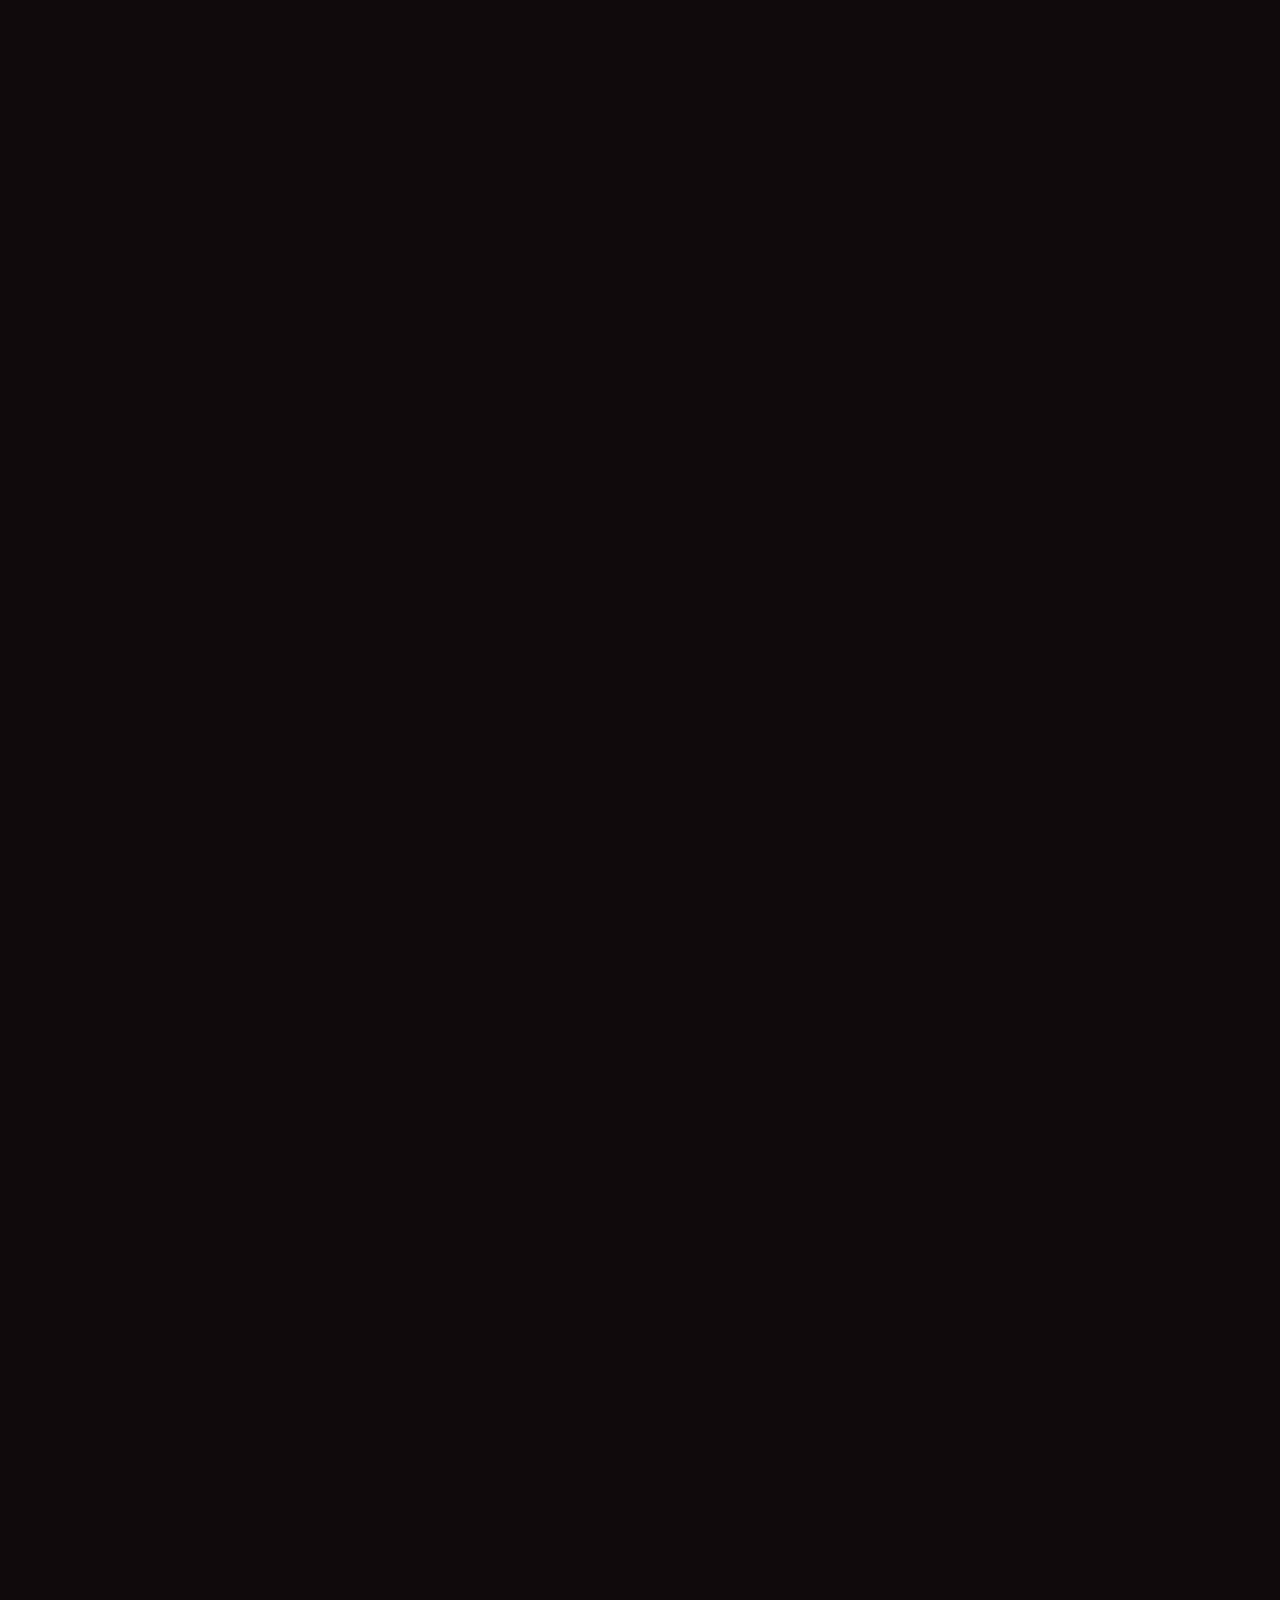
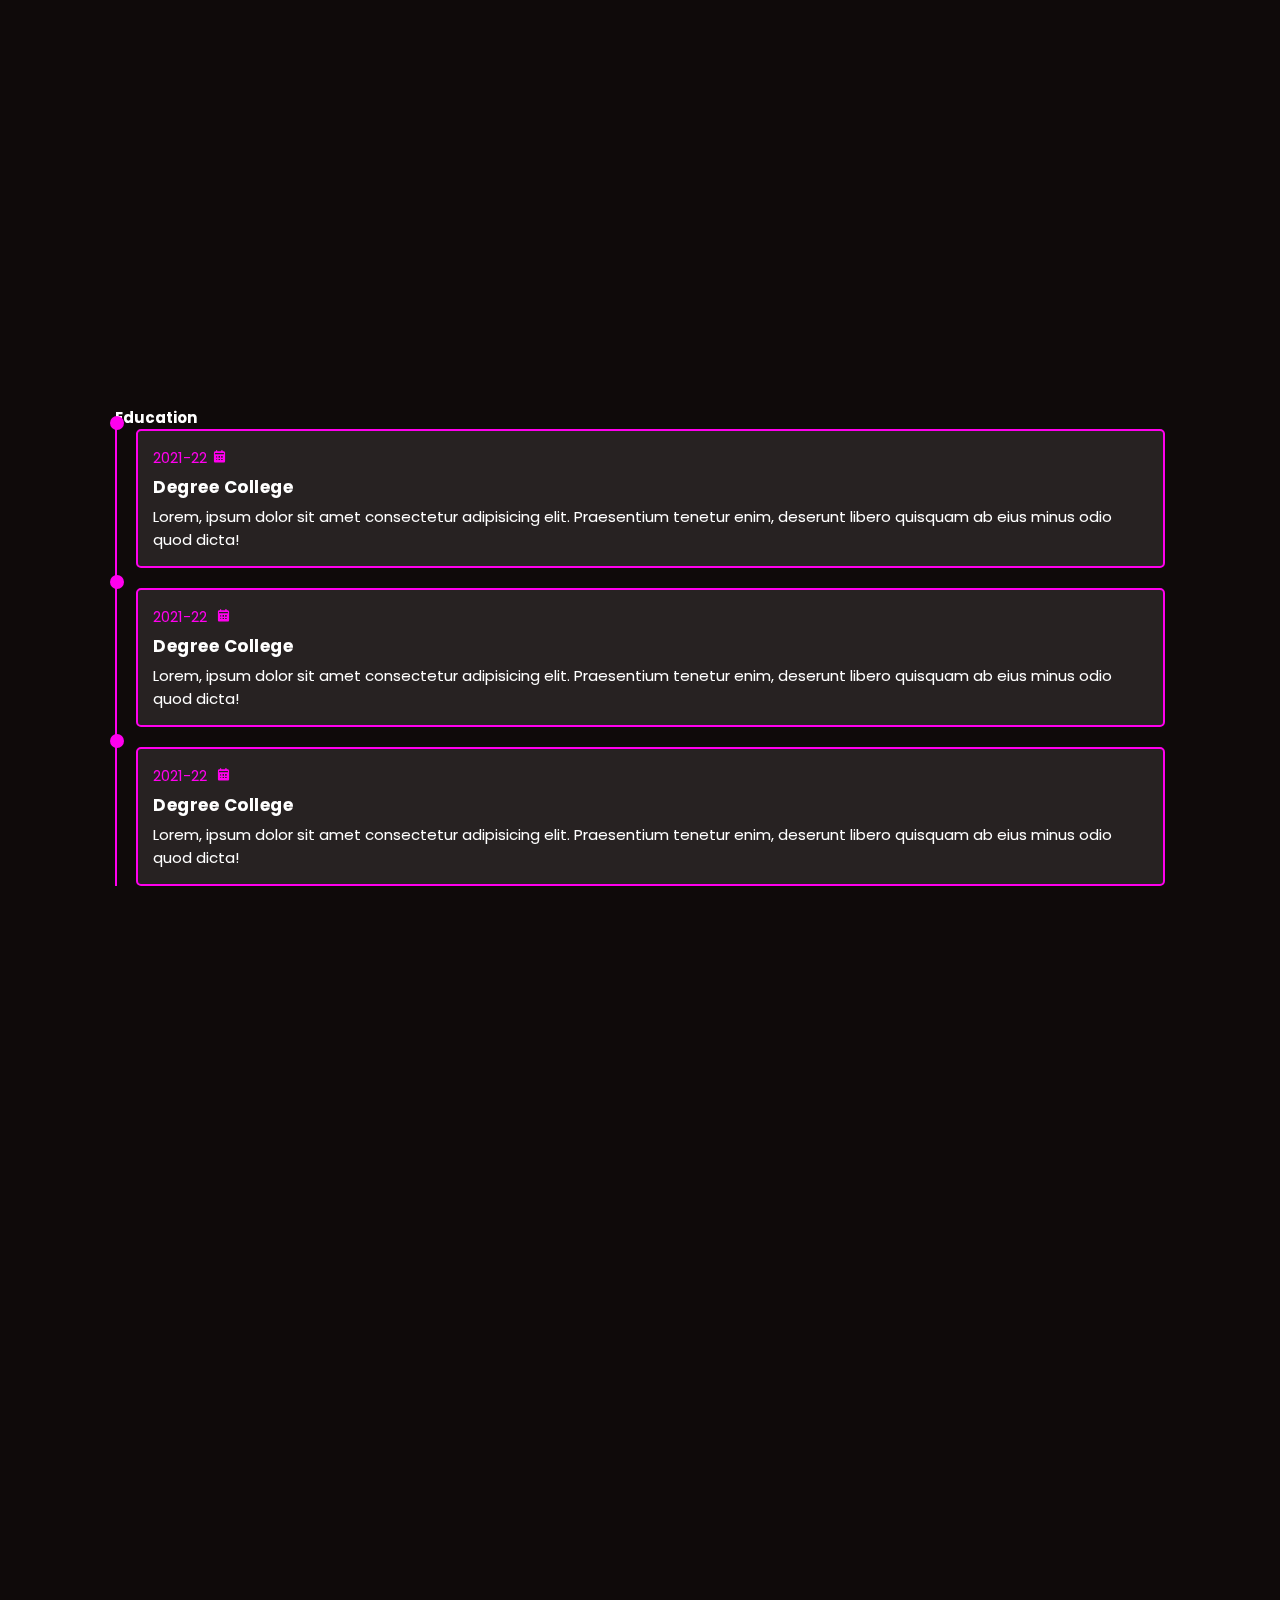
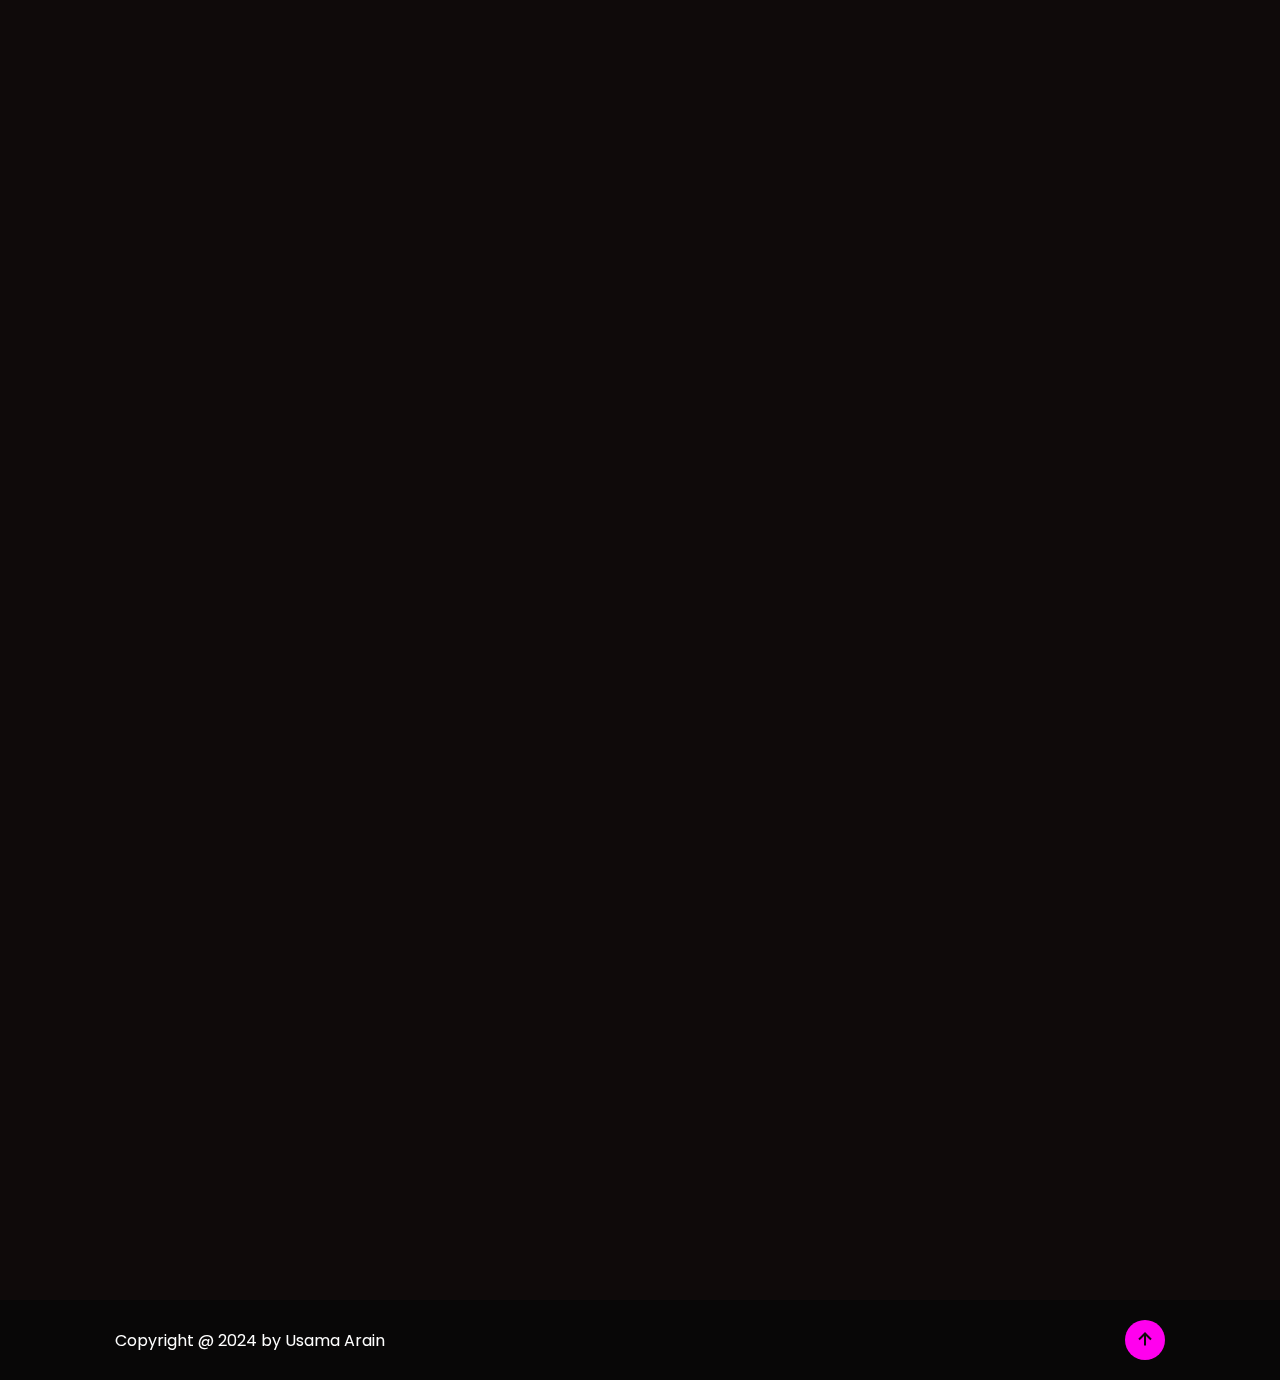
<file: index.html>
<!DOCTYPE html>
<html lang="en">

<head>
    <meta charset="UTF-8">
    <meta name="viewport" content="width=device-width, initial-scale=1.0">
    <title>Usama Arain Portfolio</title>
    <link rel="stylesheet" href="style.css">
    <link href='https://unpkg.com/boxicons@2.1.4/css/boxicons.min.css' rel='stylesheet'>
</head>

<body>
    <!-- *************************Navbar************************* -->
    <header class="header">
        <a href="#" class="logo">Arain</a>
        <i class='bx bx-menu' id="menu" style='color:#ffffff'></i>
        <nav class="navbar">
            <a href="#home" style="--vlr:1" class="active">Home</a>
            <a href="#about" style="--vlr:2">About Me</a>
            <a href="#education" style="--vlr:3">Education</a>
            <a href="#skills" style="--vlr:4">Skills</a>
            <a href="#contact" style="--vlr:5">Contact Me</a>
        </nav>
    </header>
    <!-- *************************Home Section************************* -->
    <section class="home"  id="home">
        <div class="text-content">
            <h1>I'm USama Arain</h1>
            <div class="text-animation">
                <h2>Frontend Developer</h2>
            </div>
            <p>Lorem ipsum dolor sit amet consectetur adipisicing elit. Ea, <br>illum! Libero cupiditate sunt officiis
                laudantium inventore vero, <br> praesentium iure accusantium <br> asperiores nobis architecto qui maiores, debitis
                at, eaque vel! Officiis, <br> vel reprehenderit dicta cumque doloremque qui.</p>
            <div class="btn-section">
                <button class="btn">Hire me</button>
                <button class="btn">Let's Talk</button>
            </div>
            <div class="social-media">
                <i class='bx bxl-twitter' style="--vlr:7"></i>
                <i class='bx bxl-facebook' style="--vlr:8"></i>
                <i class='bx bxl-youtube' style="--vlr:9"></i>
            </div>
        </div>
        <img src="./MdSay.png" alt="">
    </section>
    <!-- *************************About Section************************* -->
    <section class="about" id="about">
        <h2 class="title">About <span>Me</span></h2>
        <img src="./MdSay.png" alt="" class="aboutImg">
        <div class="text-content2">
            <h2>Frontend Developer</h2>
            <p>Lorem ipsum dolor sit amet consectetur adipisicing elit. Iste asperiores molestiae nemo ipsam porro nam
                nesciunt repudiandae voluptates blanditiis soluta eum, tempora explicabo optio corrupti ullam quidem
                magnam quaerat qui dolorem architecto in dignissimos! Nostrum fugit, modi sed fugiat possimus maxime
                voluptates ea molestiae animi, nesciunt inventore libero hic. Consectetur praesentium facere aut
                perspiciatis voluptate. Nam sunt perspiciatis quasi rem.</p>
            <button class="btn">Read More</button>
        </div>
    </section>
    <!-- *************************Education Section************************* -->
    <section class="education" id="education">
        <h2 class="title">My <span>Education</span></h2>
                <h2>Education</h2>
                <div class="box">
                    <div class="education-content">
                        <div class="content">
                            <div class="year">2021-22<i class='bx bxs-calendar'></i></div>
                            <h3>Degree College</h3>
                            <p>Lorem, ipsum dolor sit amet consectetur adipisicing elit. Praesentium tenetur enim,
                                deserunt libero quisquam ab eius minus odio quod dicta!</p>
                        </div>
                    </div>
                    <div class="education-content">
                        <div class="content">
                            <div class="year">2021-22 <i class='bx bxs-calendar'></i></div>
                            <h3>Degree College</h3>
                            <p>Lorem, ipsum dolor sit amet consectetur adipisicing elit. Praesentium tenetur enim,
                                deserunt libero quisquam ab eius minus odio quod dicta!</p>
                        </div>
                    </div>
                    <div class="education-content">
                        <div class="content">
                            <div class="year">2021-22 <i class='bx bxs-calendar'></i></div>
                            <h3>Degree College</h3>
                            <p>Lorem, ipsum dolor sit amet consectetur adipisicing elit. Praesentium tenetur enim,
                                deserunt libero quisquam ab eius minus odio quod dicta!</p>
                        </div>
                    </div>
                </div>
            </div>
        </div>
    </section>
    <!-- *************************Skills Section************************* -->
    <section class="skills" id="skills">
        <h2 class="title">My <span>Skills</span></h2>
        <div class="wrapper">
            <div class="skill-content">
                <h3 class="skill-title">Language</h3>
                <div class="skill-box skill-box1">
                    <div class="single-skill">
                        <span class="topic">HTML</span>
                        <span class="topic">90%</span>
                    </div>
                    <div class="bar-side">
                        <div class="bar bar-1"></div>
                    </div>
                    <div class="single-skill">
                        <span class="topic">CSS</span>
                        <span class="topic">80%</span>
                    </div>
                    <div class="bar-side">
                        <div class="bar bar-2"></div>
                    </div>
                    <div class="single-skill">
                        <span class="topic">JavaScript</span>
                        <span class="topic">70%</span>
                    </div>
                    <div class="bar-side">
                        <div class="bar bar-3"></div>
                    </div>
                </div>
            </div>
        </div>
    </section>
    <!-- *************************Contact Section************************* -->
    <section class="contact" id="contact">
        <h2 class="title">Contact<span>Me</span></h2>
        <form action="#" id="">
            <div class="input-box">
                <input type="text" required placeholder="Full Name">
                <input type="email" required placeholder="Email">
            </div>
            <div class="input-box">
                <input type="tel" required placeholder="Mobile Number">
                <input type="email" required placeholder="Subject For">
            </div>
            <textarea name="" id="" cols="30" rows="10" placeholder="Message" required></textarea>
            <input type="submit" value="Send Message" class="btn">
        </form>

    </section>
    <footer>
        <div class="text">
            <p>Copyright @ 2024 by Usama Arain</p>
        </div>
       <a href="#"> <i class='bx bx-up-arrow-alt'></i></a>
    </footer>
    <script src="app.js"></script>
</body>

</html>
</file>
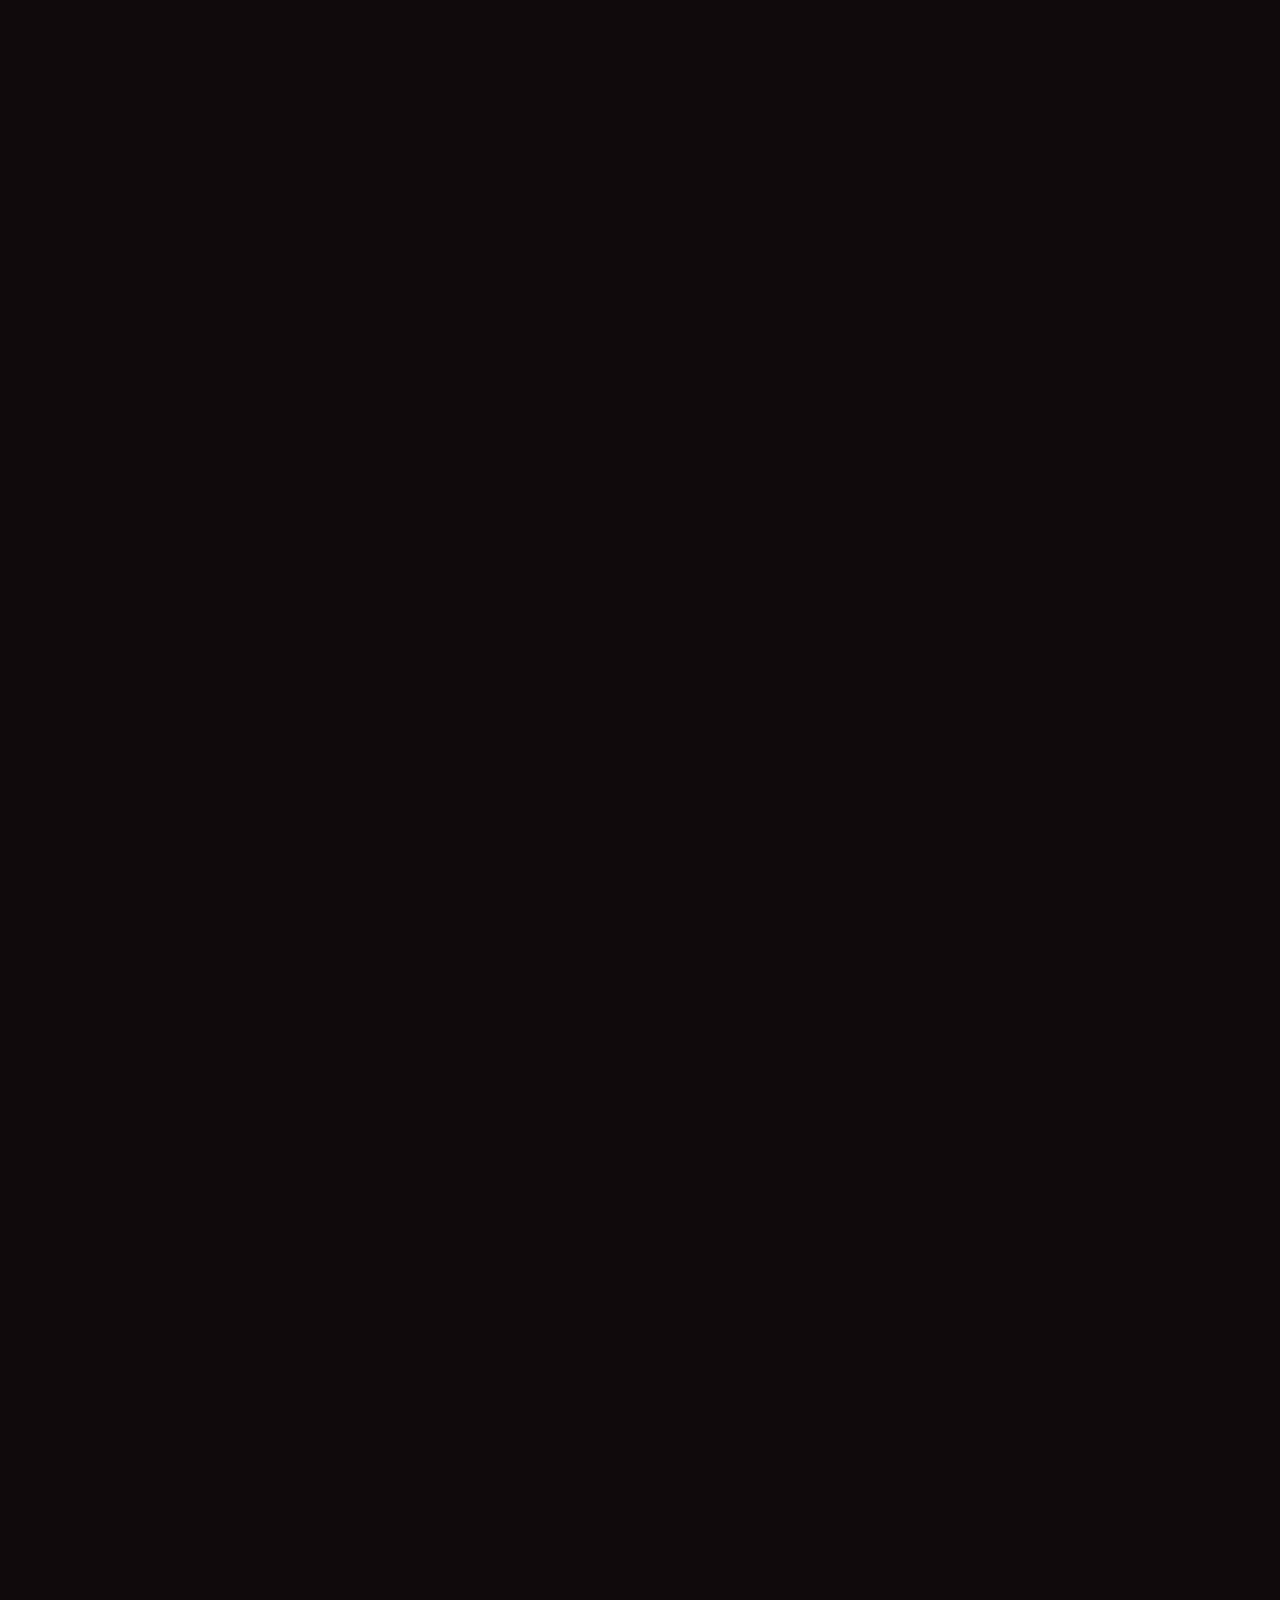
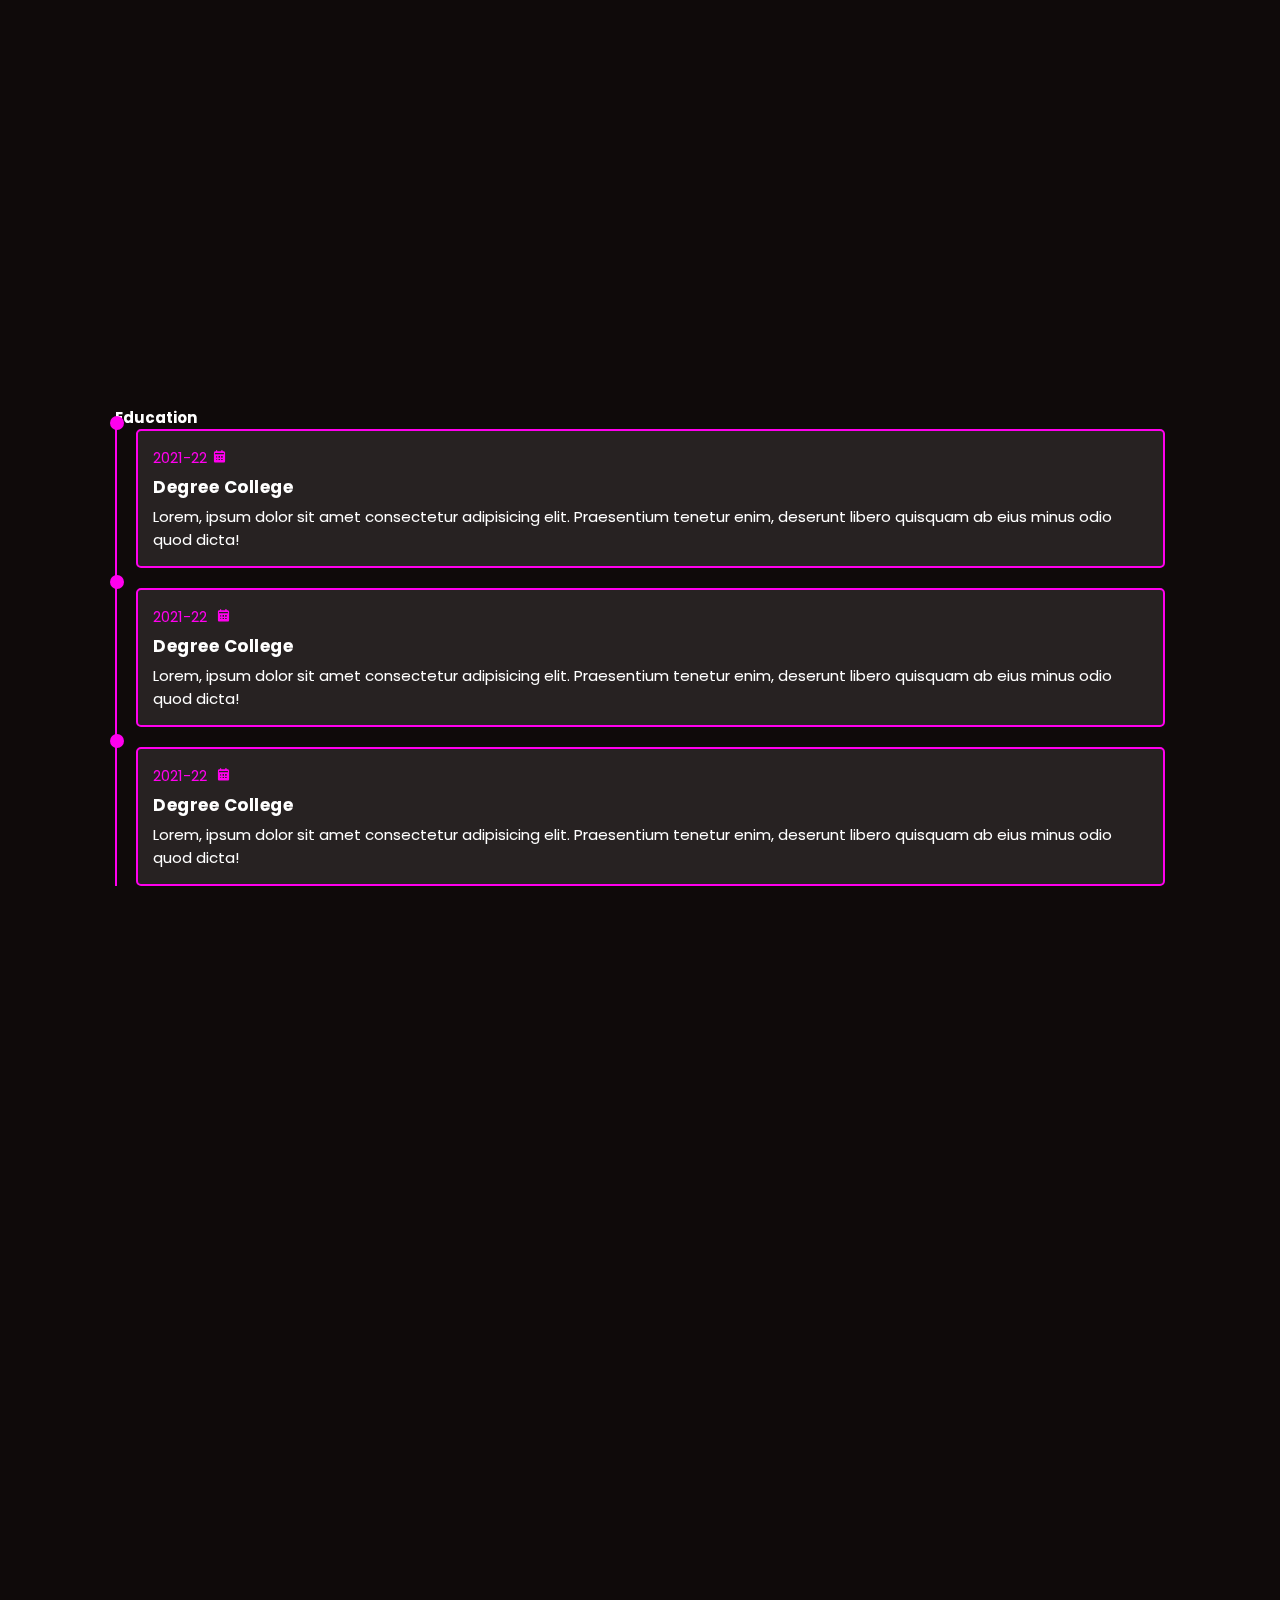
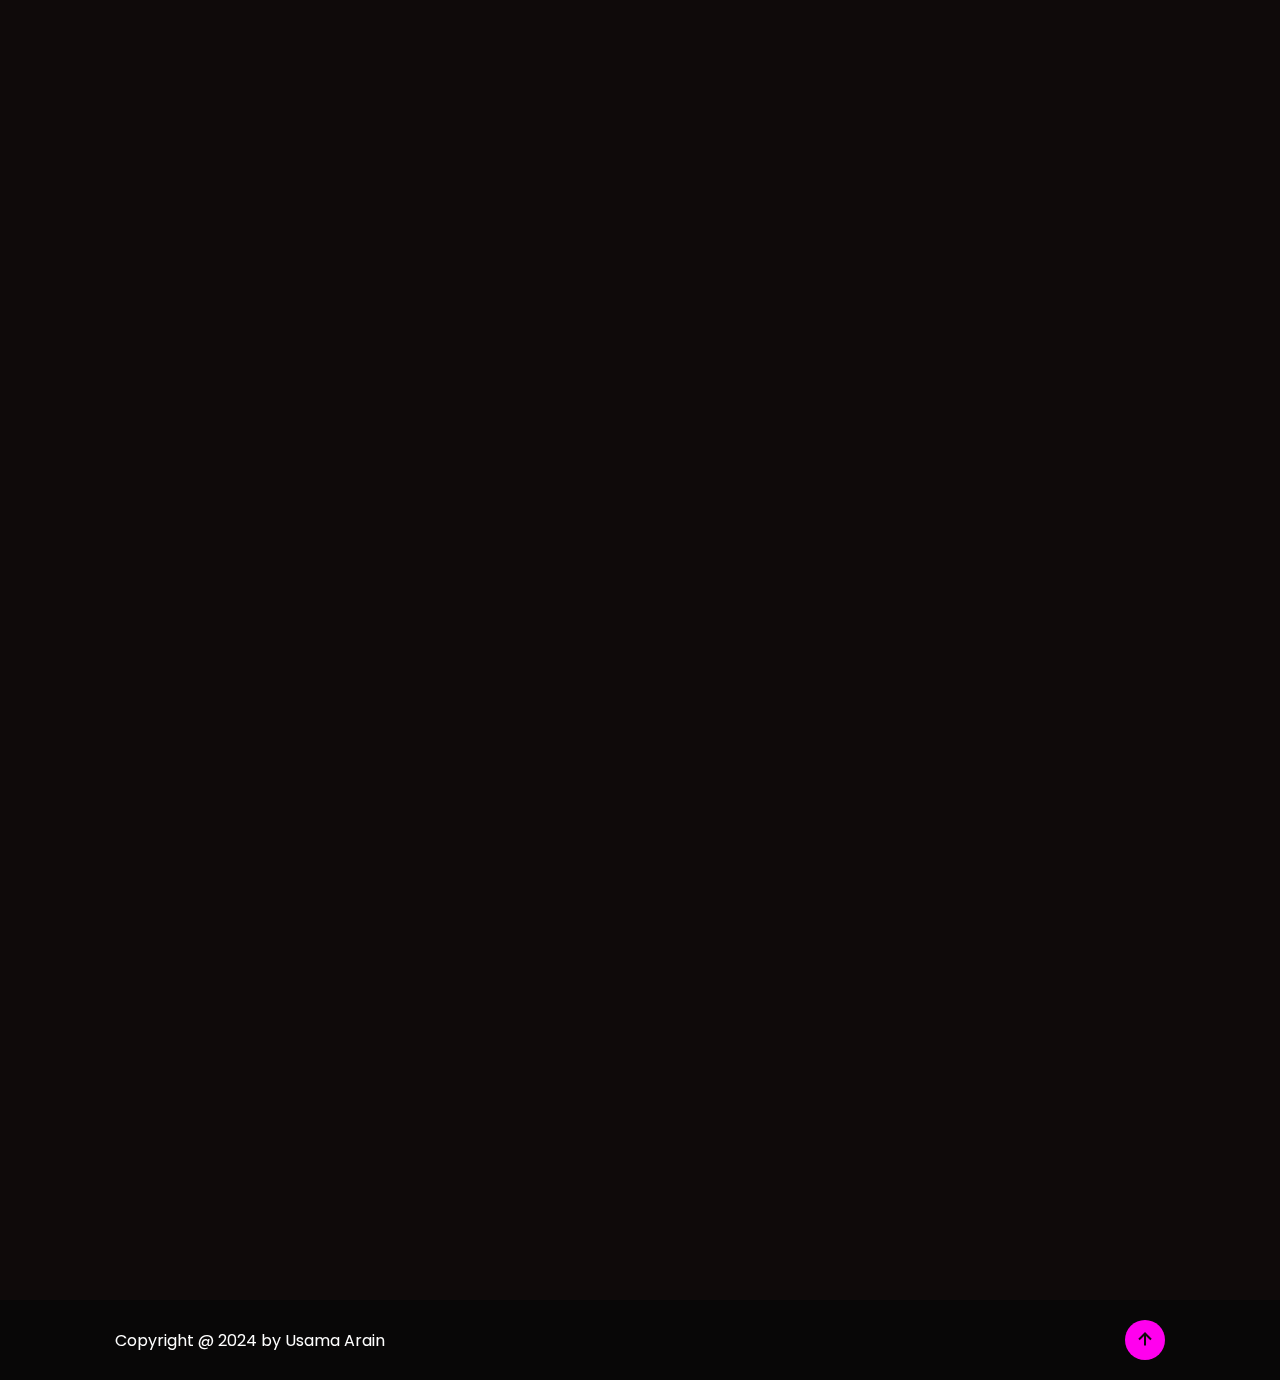
<file: iindex.html>
<!DOCTYPE html>
<html lang="en">

<head>
    <meta charset="UTF-8">
    <meta name="viewport" content="width=device-width, initial-scale=1.0">
    <title>Usama Arain Portfolio</title>
    <link rel="stylesheet" href="style.css">
    <link href='https://unpkg.com/boxicons@2.1.4/css/boxicons.min.css' rel='stylesheet'>
</head>

<body>
    <!-- *************************Navbar************************* -->
    <header class="header">
        <a href="#" class="logo">Arain</a>
        <i class='bx bx-menu' id="menu" style='color:#ffffff'></i>
        <nav class="navbar">
            <a href="#home" style="--vlr:1" class="active">Home</a>
            <a href="#about" style="--vlr:2">About Me</a>
            <a href="#education" style="--vlr:3">Education</a>
            <a href="#skills" style="--vlr:4">Skills</a>
            <a href="#contact" style="--vlr:5">Contact Me</a>
        </nav>
    </header>
    <!-- *************************Home Section************************* -->
    <section class="home"  id="home">
        <div class="text-content">
            <h1>I'm USama Arain</h1>
            <div class="text-animation">
                <h2>Frontend Developer</h2>
            </div>
            <p>Lorem ipsum dolor sit amet consectetur adipisicing elit. Ea, <br>illum! Libero cupiditate sunt officiis
                laudantium inventore vero, <br> praesentium iure accusantium <br> asperiores nobis architecto qui maiores, debitis
                at, eaque vel! Officiis, <br> vel reprehenderit dicta cumque doloremque qui.</p>
            <div class="btn-section">
                <button class="btn">Hire me</button>
                <button class="btn">Let's Talk</button>
            </div>
            <div class="social-media">
                <i class='bx bxl-twitter' style="--vlr:7"></i>
                <i class='bx bxl-facebook' style="--vlr:8"></i>
                <i class='bx bxl-youtube' style="--vlr:9"></i>
            </div>
        </div>
        <img src="./MdSay.png" alt="">
    </section>
    <!-- *************************About Section************************* -->
    <section class="about" id="about">
        <h2 class="title">About <span>Me</span></h2>
        <img src="./MdSay.png" alt="" class="aboutImg">
        <div class="text-content2">
            <h2>Frontend Developer</h2>
            <p>Lorem ipsum dolor sit amet consectetur adipisicing elit. Iste asperiores molestiae nemo ipsam porro nam
                nesciunt repudiandae voluptates blanditiis soluta eum, tempora explicabo optio corrupti ullam quidem
                magnam quaerat qui dolorem architecto in dignissimos! Nostrum fugit, modi sed fugiat possimus maxime
                voluptates ea molestiae animi, nesciunt inventore libero hic. Consectetur praesentium facere aut
                perspiciatis voluptate. Nam sunt perspiciatis quasi rem.</p>
            <button class="btn">Read More</button>
        </div>
    </section>
    <!-- *************************Education Section************************* -->
    <section class="education" id="education">
        <h2 class="title">My <span>Education</span></h2>
                <h2>Education</h2>
                <div class="box">
                    <div class="education-content">
                        <div class="content">
                            <div class="year">2021-22<i class='bx bxs-calendar'></i></div>
                            <h3>Degree College</h3>
                            <p>Lorem, ipsum dolor sit amet consectetur adipisicing elit. Praesentium tenetur enim,
                                deserunt libero quisquam ab eius minus odio quod dicta!</p>
                        </div>
                    </div>
                    <div class="education-content">
                        <div class="content">
                            <div class="year">2021-22 <i class='bx bxs-calendar'></i></div>
                            <h3>Degree College</h3>
                            <p>Lorem, ipsum dolor sit amet consectetur adipisicing elit. Praesentium tenetur enim,
                                deserunt libero quisquam ab eius minus odio quod dicta!</p>
                        </div>
                    </div>
                    <div class="education-content">
                        <div class="content">
                            <div class="year">2021-22 <i class='bx bxs-calendar'></i></div>
                            <h3>Degree College</h3>
                            <p>Lorem, ipsum dolor sit amet consectetur adipisicing elit. Praesentium tenetur enim,
                                deserunt libero quisquam ab eius minus odio quod dicta!</p>
                        </div>
                    </div>
                </div>
            </div>
        </div>
    </section>
    <!-- *************************Skills Section************************* -->
    <section class="skills" id="skills">
        <h2 class="title">My <span>Skills</span></h2>
        <div class="wrapper">
            <div class="skill-content">
                <h3 class="skill-title">Language</h3>
                <div class="skill-box skill-box1">
                    <div class="single-skill">
                        <span class="topic">HTML</span>
                        <span class="topic">90%</span>
                    </div>
                    <div class="bar-side">
                        <div class="bar bar-1"></div>
                    </div>
                    <div class="single-skill">
                        <span class="topic">CSS</span>
                        <span class="topic">80%</span>
                    </div>
                    <div class="bar-side">
                        <div class="bar bar-2"></div>
                    </div>
                    <div class="single-skill">
                        <span class="topic">JavaScript</span>
                        <span class="topic">70%</span>
                    </div>
                    <div class="bar-side">
                        <div class="bar bar-3"></div>
                    </div>
                </div>
            </div>
        </div>
    </section>
    <!-- *************************Contact Section************************* -->
    <section class="contact" id="contact">
        <h2 class="title">Contact<span>Me</span></h2>
        <form action="#" id="">
            <div class="input-box">
                <input type="text" required placeholder="Full Name">
                <input type="email" required placeholder="Email">
            </div>
            <div class="input-box">
                <input type="tel" required placeholder="Mobile Number">
                <input type="email" required placeholder="Subject For">
            </div>
            <textarea name="" id="" cols="30" rows="10" placeholder="Message" required></textarea>
            <input type="submit" value="Send Message" class="btn">
        </form>

    </section>
    <footer>
        <div class="text">
            <p>Copyright @ 2024 by Usama Arain</p>
        </div>
       <a href="#"> <i class='bx bx-up-arrow-alt'></i></a>
    </footer>
    <script src="app.js"></script>
</body>

</html>
</file>
<file: style.css>
@import url('https://fonts.googleapis.com/css2?family=Poppins:ital,wght@0,300;0,400;0,500;1,500&display=swap');
* {
    margin: 0;
    padding: 0;
    scroll-behavior: smooth;
    box-sizing: border-box;
    font-family: "poppins";
    outline: none;
    border: none; 
    color: #fff;
}
body{
    background: #0f0a0a;
    height: 100vh;
}
html{
    font-size: 62.5%;
    overflow-x: hidden;
}
.header{
    position: fixed;
    left: 0;
    top: 0;
    padding: 2rem 10%;
    width: 100%;
    display: flex;
    justify-content: space-between;
    align-items: center;
    z-index: 100;
}
.sticky{
    border-bottom: 2px solid rgba(255,255,255,.1);
    background: #0f0a0a;
}
.logo{
    font-size: 2.9rem;
    font-weight: 600;
    text-decoration: none;
    color: #fff;
    transform: translateX(-100%);
    opacity: 0;
    animation: RightSlide 1s ease forwards;
}
@keyframes  RightSlide{
    0%{
        transform: translateX(-100%);
        opacity: 0;
    }
    100%{
        transform: translateX(0%);
        opacity: 1;
    }
}

#menu{
    color: #fff;
    font-size: 2.5rem;
    display: none;
}
.navbar a{
    display: inline-block;
    font-size: 1.7rem;
    text-decoration: none;
    margin: 0 2.5rem;
    font-weight: 500;
    letter-spacing: .02;
    transition: .5s ease;
    transform: translateY(-100px);
    opacity: 0;
    animation: TopSlide 1s ease forwards;
    animation-delay: calc(.2s * var(--vlr));
}
@keyframes  TopSlide{
    0%{
        transform: translateY(-100px);
        opacity: 0;
    }
    100%{
        transform: translateY(0px);
        opacity: 1;
    }
}
.navbar a:hover,.navbar a.active{
    color: #ff00ee;
}
section{
    padding: 10rem 9% 2rem;
    min-height: 100vh;
}
.about,.education,.contact,.skills{
    overflow: hidden;
}
.home{
    display: flex;
    justify-content: space-between;
    align-items: center;
}
.text-content{
    max-width: 70rem;
}
.text-content h1{
    font-size: 5rem;
    color: #fff;
    text-transform: capitalize;
    letter-spacing: .05rem;
    font-weight: 600;
    transform: translateY(-100px);
    opacity: 0;
    animation: RightSlide 1s ease forwards;
    animation-delay: 1s;
}
.text-animation{
    position: relative;
    width: 32.8rem;
}
.text-animation h2{
    font-size: 3.2rem;
    font-weight: 700;
    color: transparent;
    -webkit-text-stroke: .7px #ff00ee;
    background: linear-gradient(#ff00ee,#ff00ee);
    background-repeat: no-repeat;
    -webkit-background-clip: text;
    background-position: -33rem 0;
    transform: translateY(-100px);
    opacity: 0;
    animation: textSlide 6s linear infinite,
    TopSlide 1s ease forwards;
    animation-delay: 2s,1.2s;
}
@keyframes textSlide{
    0%,10%,100%{
        background-position: -33rem 0;
    }
    65%,85%{
        background-position: 0 0;
    }
}
.text-animation::before{
    content: "";
    position: absolute;
    left: 0;
    top: 0;
    height: 100%;
    width: 0;
    border-right: 2px solid #ff00ee;
    transform: translateY(-100px);
    opacity: 0;
    animation: CursorSlide 6s linear infinite,
    TopSlide 1s ease forwards;
    animation-delay: 2s,1.2s;
}
@keyframes CursorSlide {
    0%,10%,100%{
        width: 0;
    }
    65%,78%,85%{
        opacity: 1;
        width: 100%;
    }
    75%,81%
    {
        opacity: 0;
    }

}
.text-content p{
    font-size: 1.4rem;
    margin: 1rem 0;
    transform: translateX(100px);
    opacity: 0;
    animation: leftSlide 1s ease forwards;
    animation-delay: 1.4s;
}
@keyframes leftSlide{
    0%{
        transform: translateX(100px);
        opacity: 0;
    }
    100%{
        transform: translateX(0px);
        opacity: 1;
    }
}
.btn-section{
    width: 32.5rem;
    height: 5rem;
    display: flex;
    justify-content: space-between;
    align-items: center;
    margin: 2rem 0;
    position: relative;
}
.btn-section::before{
    content: "";
    position: absolute;
    left: 0;
    top: 0;
    background: #0f0a0a;
    height: 100%;
    width: 100%;
    z-index: 2;
    animation: Slide 1s ease forwards;
    animation-delay: 1.6s;
}
@keyframes Slide{
    0%{
        width: 100%;
    }
    100%{
        width: 0;
    }
}
 .btn{
    height: 100%;
    width: 15rem;
    color: #fff;
    background: rgba(255,255,255,.1);
    border: .2rem solid rgba(255,255,255,.3);
    backdrop-filter: blur(5rem);
    border-radius: .8rem;
    font-size: 1.5rem;
    cursor: pointer;
    display: inline-flex;
    justify-content: center;
    align-items: center;
    position: relative;
    overflow: hidden;
    z-index: 1;
}
.btn::before{
    content: "";
    position: absolute;
    left: 0;
    top: -100%;
    height: 300%;
    width: 100%;
    background: linear-gradient(
        #0f0a0a,#ff00ee,#0f0a0a,#ff00ee
    );
    z-index: -1;
    transition: .5s ease;
}
.btn:hover::before{
    top: 0;
}
.social-media {
    margin: 2rem 0;
}
.social-media i{
    display: inline-block;
    font-size: 2.5rem;
    background: rgba(255,255,255,.1);
    border: .2rem solid rgba(255,255,255,.3);
    padding: .8rem;
    margin: 0 .5rem;
    border-radius: 50%;
    color: #fff;
    cursor: pointer;
    position: relative;
    overflow: hidden;
    animation: Bottom 1s ease forwards;
    animation-delay: calc(.2s * var(--vlr));
    transform: translateY(100px);
    opacity: 0;

}
@keyframes Bottom{
    0%{
        transform: translateY(100px);
    opacity: 0;
    }
    100%{
        transform: translateY(0px);
    opacity: 1;
    }
}
.social-media i::after{
    content: "";
    position: absolute;
    left: 0;
    top: -100%;
    height: 300%;
    width: 100%;
    background: linear-gradient(
        #0f0a0a,#ff00ee,#0f0a0a,#ff00ee
    );
    z-index: -1;
    transition: .5s ease;
}

i:hover::after{
    top: 0;
}
.home img{
    width: 30vw;
    background: rgba(255,255,255,.1);
    border: .2rem solid rgba(255,255,255,.3);
    border-radius: 50%;
    filter: drop-shadow(0 0 8rem #ff00ee);
    animation: Scale 1s ease forwards;
    scale: 0;
    animation-delay: 2s;
}
@keyframes Scale{
    0%{
        scale: 0;
    }
    100%{
        scale: 1;
    }
}
/* about section */
.about{
    display: flex;
    justify-content: center;
    align-items: center;
    flex-direction: column;
    padding-bottom: 6rem;
    gap: 2rem;
}
.title{
    font-size: 5rem;
    margin-bottom: 3rem;
    font-weight: 600;
    text-align: center;
    transform: translateY(-100px);
    opacity: 0;
}
section.start-animation .title{
    animation: top 1s ease forwards;
}
@keyframes top{
    0%{
        transform: translateY(-100px);
        opacity: 0;
    }
    100%{
        transform: translateY(0px);
        opacity: 1;
    }
}
.title span{
    color: #ff00ee;
}
.about img{
    height: 25rem;
    width: 25rem;
    background: rgba(255,255,255,.1);
    border: .2rem solid rgba(255,255,255,.3);
    border-radius: 50%;
    filter: drop-shadow(0 0 8rem #ff00ee);
    scale: 0;
}
section.start-animation .aboutImg{
    animation: scaleout 1s ease forwards;
}
@keyframes scaleout{
    0%{
       scale: 0;
    }
    100%{
     scale: 1;
    }
}
.text-content2{
    text-align: center;
}
.text-content2 h2{
    font-size: 2.6rem;
    transform: translatex(-100px);
    opacity: 0;
}
section.start-animation .text-content2 h2{
    animation: Right 1s ease forwards;
}
@keyframes Right{
    0%{
        transform: translatex(-100px);
        opacity: 0;
    }
    100%{
        transform: translatex(0px);
        opacity: 1;
    }
}
.text-content2 p{
    font-size: 1.5rem;
    margin: 2rem 0 3rem;
    transform: translatex(100px);
    opacity: 0;
}
section.start-animation .text-content2 p{
    animation: Left 1s ease forwards;
}
@keyframes Left{
    0%{
        transform: translatex(100px);
        opacity: 0;
    }
    100%{
        transform: translatex(0px);
        opacity: 1;
    }
}
.text-content2 .btn{
    padding: .9rem .5rem;
    transform: translateY(100px);
    opacity: 0;
}

section.start-animation .text-content2 .btn{
    animation: Bottoms 1s ease forwards;
}
@keyframes Bottoms{
    0%{
        transform: translateY(100px);
        opacity: 0;
    }
    100%{
        transform: translatey(0px);
        opacity: 1;
    }
}
/* education section */
.row{
    display: flex;
    column-gap: 4rem;
    flex-wrap: wrap;
}
.column{
    flex: 1 1 30rem;
}
.column:nth-child(1){
    opacity: 0;
    transform: translateX(-100px);
}
section.start-animation .column:nth-child(1){
    animation: Right 1s ease forwards;
    animation-delay: 1.2s;
}

.column:nth-child(2){
    opacity: 0;
    transform: translateX(100px);
}
section.start-animation .column:nth-child(2){
    animation: Left 1s ease forwards;
    animation-delay: 1.2s;
}
.column h2{
    font-size: 2.5rem ;
    margin: 2rem 0 1rem 1.96rem;
    transform: translateY(-100px);
    opacity: 0;
}
section.start-animation .column h2{
    animation: top 1s ease forwards;
    animation-delay: 1.2s;
}

.box{
    border-left: .2rem solid #ff00ee;
}
.education-content {
    padding-left: 1.9rem;
}
.education-content .content{
    padding: 1.5rem;
    border: .2rem solid #ff00ee;
    background: rgba(255,255,255,.1);
    border-radius: .5rem;
    margin-bottom: 2rem;
    position: relative;
}
.content::before{
    content: "";
    position: absolute;
    left: -2.8rem;
    top: -1.5rem;
    height: 1.4rem;
    width: 1.4rem;
    border-radius: 50%;
    background: #ff00ee;
}
.content .year{
    font-size: 1.5rem;
    color: #ff00ee;
}
.content .year i{
    color: #ff00ee;
    font-size: 1.5rem;
    margin-left: .5rem;
}
.content h3{
    font-size: 1.7rem;
    letter-spacing: .05rem;
    margin: .5rem 0;
}
.content p{
    font-size: 1.5rem;
}
/* skill-content */
.wrapper{
    width: 100%;
    display: flex;
    justify-content: space-between;
    align-items: center;
    gap: 5rem;
    flex-wrap: wrap;
}
.skill-title{
    font-size: 2.4rem;
    font-weight: 600;
    margin-bottom: 1.5rem;
    opacity: 0;
    transform: translateY(-100px);
}
section.start-animation .skill-title{
    animation: top 1s ease forwards;
    animation-delay: 1.2s;
}
.skill-content{
    width: 100%;
    flex:  1 1 30rem;
}
.skill-box{
    height: 100%;
    width: 100%;
    padding: 8rem 4rem;
    background: rgba(255,255,255,.1);
    border-radius: 1rem;
}
.skill-box1{
    opacity: 0;
    transform: translateX(-100px);
}
section.start-animation .skill-box1{
    animation:  Right 1s ease forwards;
    animation-delay: 1.2s;
}
.skill-box2{
    opacity: 0;
    transform: translateX(100px);
}
section.start-animation .skill-box2{
    animation:Left 1s ease forwards;
    animation-delay: 1.4s;
}
.single-skill{
    display: flex;
    justify-content: space-between;
    margin: 2rem 0;
}
.single-skill span{
    font-size: 1.6rem;
}

.bar-side{
    background: #111;
    height: 1rem;
    border-radius: 50rem;
    position: relative;
    overflow: hidden;
}
.bar{
    position: absolute;
    height: 100%;
    background: #ff00ee;
}
.bar-1{
    width: 90%;
}
.bar-2{
    width: 80%;
}
.bar-3{
    width: 70%;
}
/* contact section */
section form{
    max-width: 70rem;
    text-align: center;
    margin: 1rem auto;
    margin-bottom: 3rem;
}
.input-box{
    display: flex;
    justify-content: space-between;
    flex-wrap: wrap;
}
input:nth-child(1){
    opacity: 0;
    transform: translateX(-100px);
}
section.start-animation input:nth-child(1){
    animation:Right 1s ease forwards;
    animation-delay: 1.2s;
}
input:nth-child(2){
    opacity: 0;
    transform: translateX(100px);
}
section.start-animation input:nth-child(2){
    animation:Left 1s ease forwards;
    animation-delay: 1.2s;
}
 input,textarea{
    width: 100%;
    padding: 1.5rem;
    background:rgba(255,255,255,.1);
    border: .2rem solid rgba(255,255,255,.3);
    outline: none;
    backdrop-filter: blur(10px);
    filter: drop-shadow(0 0 100px #ff00ee);
    border-radius: .8rem;
    gap: 2.5rem;
    margin: .7rem 0;
    transition: .3s ease;
    opacity: 0;
    transform: translateY(100px);
}
section.start-animation textarea{
    animation:Bottom 1s ease forwards;
    animation-delay: 1.2s;
}
input::placeholder{
    font-size: 1.5rem;
    letter-spacing: .02rem;
}
.input-box input{
    width: 49%;
}
input:focus,
input:valid{
    border: .2rem solid #ff00ee;
}
textarea:focus,
textarea:valid{
    border: .2rem solid #ff00ee;
}
textarea{
    resize: none;
}
.contact .btn{
    margin-top: 2rem;
    cursor: pointer;
    filter: none;
    border: .2rem solid rgba(255,255,255,.3);
}
section.start-animation .btn{
    animation:Bottom 1s ease forwards;
    animation-delay: 1.4s;
}
.contact .btn:hover{
    background: #ff00ee;
    box-shadow: 0 0 .3rem #ff00ee,
    0 0 .7rem #ff00ee;
}
/* footer */

footer{
    background: #080707;
    padding: 2rem 9%;
    display: flex;
    justify-content: space-between;
    align-items: center;
    flex-wrap: wrap;
}
footer p{
    font-size: 1.6rem;
}
footer i{
    display: inline-flex;
    justify-content: center;
    align-items: center;
    padding: .8rem;
    background: #ff00ee;
    color: #0f0a0a;
    border-radius: 50%;
    font-size: 2.4rem;
}
/* RESPONSIVE */
@media(max-width:1200px){
    html{
        font-size: 55;
    }
}
@media(max-width:991px){
    .header{
        padding: 2rem 9%;
    }
    section{
        padding: 10rem 3% 2rem;
    }
    .contact{
        min-height: auto;
    }
    footer{
        padding: 2rem 3%;
    }
}
@media(max-width:768px){
    #menu{
        display: block;
    }
    .navbar{
        position: absolute;
        left: 0;
        top: 100%;
        width: 100%;
        padding: 1rem 3%;
        background: #0f0a0a;
        border-top: 1px solid rgba(255,255,255,.1);
        border-bottom: .2rem solid rgba(255,255,255,.1);
        display: none;
    }
    .navbar.active{
        display: block;
    }
    .navbar a{
        display: block;
        margin: 3rem 0;
        font-size: 2rem;
    }
    .home{
        flex-direction: column-reverse;
    }
    .home .text-content{
        display: flex;
        justify-content: center;
        align-items: center;
        flex-direction: column;
    }
    .home .text-content h1{
        font-size: 4rem;
    }
    .home img{
        width: 40vw;
    }
    .about{
        flex-direction: column;
    }
    .about img{
        width: 20rem;
        height: 20rem;
    }
}
@media(max-width:450px){
    html{
        font-size: 50%;
    }
    .input-box input{
        width: 100%;
    }
}
</file>
